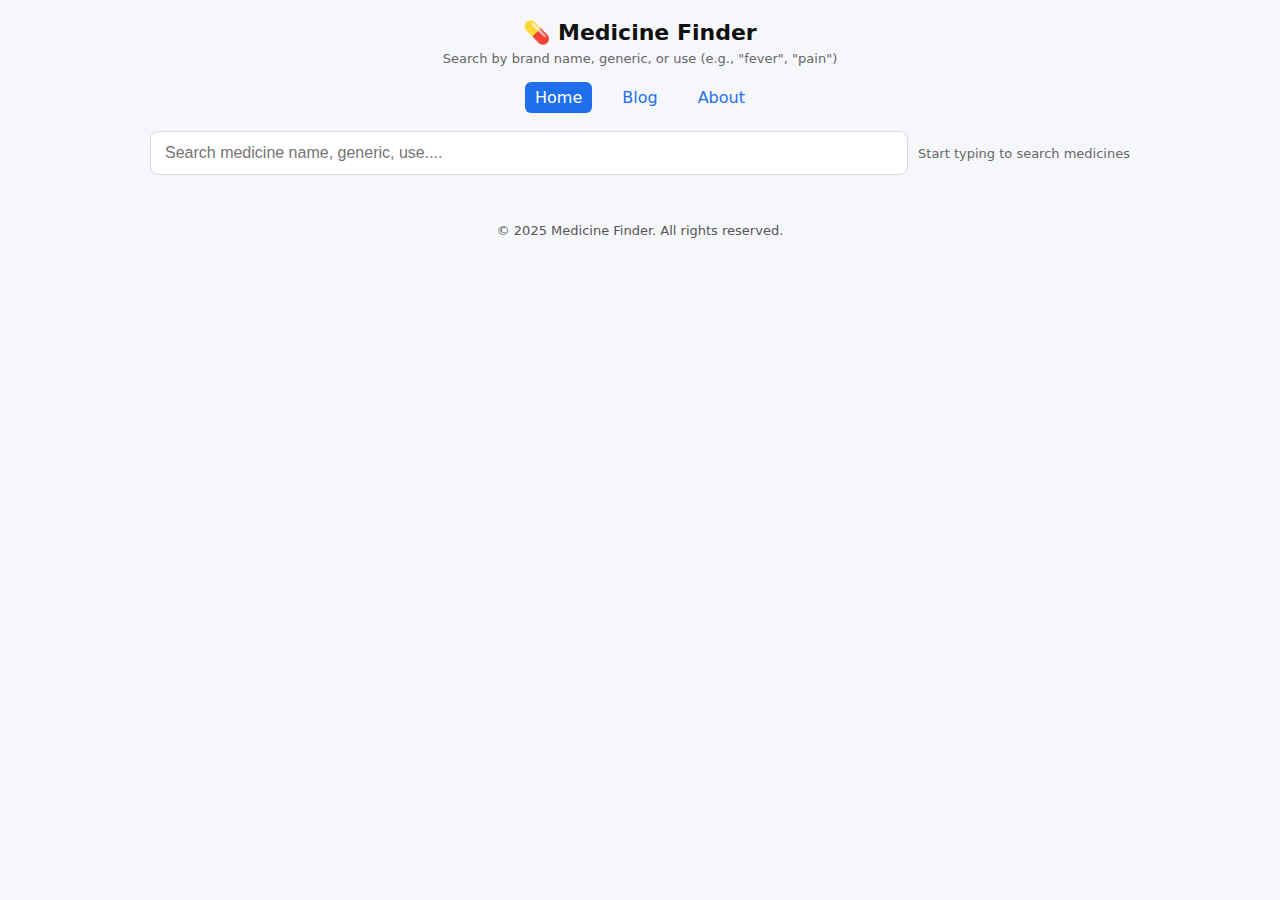
<file: index.html>
<!doctype html>
<html lang="en">
<head>
  <meta charset="utf-8" />
  <meta name="viewport" content="width=device-width,initial-scale=1" />
  <title>Medicine Finder — Live Search</title>
  <link rel="stylesheet" href="style.css" />
</head>
<body>
<div class="container">

  <!-- Header -->
  <header>
    <h1>💊 Medicine Finder</h1>
    <div class="meta">Search by brand name, generic, or use (e.g., "fever", "pain")</div>

    <!-- Navigation -->
    <nav class="nav">
      <a href="index.html" class="active">Home</a>
      <a href="blog.html"> Blog</a>
      <a href="aboutindex.html">About</a>
    </nav>
  </header>

  <!-- Search Section -->
  <div class="search-wrap">
    <input id="search" type="search" placeholder="Search medicine name, generic, use.... " aria-label="Search medicines" />
    <div style="min-width:120px;text-align:right">
      <div class="meta" id="resultMeta">Start typing...</div>
    </div>
  </div>

  <div id="count" class="results-count"></div>
  <div id="results" class="grid" aria-live="polite"></div>

  <div id="noResults" class="no-results" style="display:none;margin-top:12px;">
    ❌ No results found.<br />Try generic name, fewer characters (e.g., "parac"), or general use like "fever".
  </div>
</div>

<!-- Overlay / Details Panel -->
<div id="overlay" class="overlay" role="dialog" aria-modal="true">
  <div class="panel" id="panel">
    <button class="close" id="closeBtn" aria-label="Close dialog">&times;</button>
    <div id="panelContent"></div>
  </div>
</div>

<!-- Footer -->
<footer>
  <p>© 2025 Medicine Finder. All rights reserved.</p>
</footer>


<!--counter-->
<div id="visit-counter">
  <script type="text/javascript" src="https://www.freevisitorcounters.com/en/home/counter/1434858/t/5"></script>
</div>

<script src="script.js"></script>
</body>
</html>
</file>
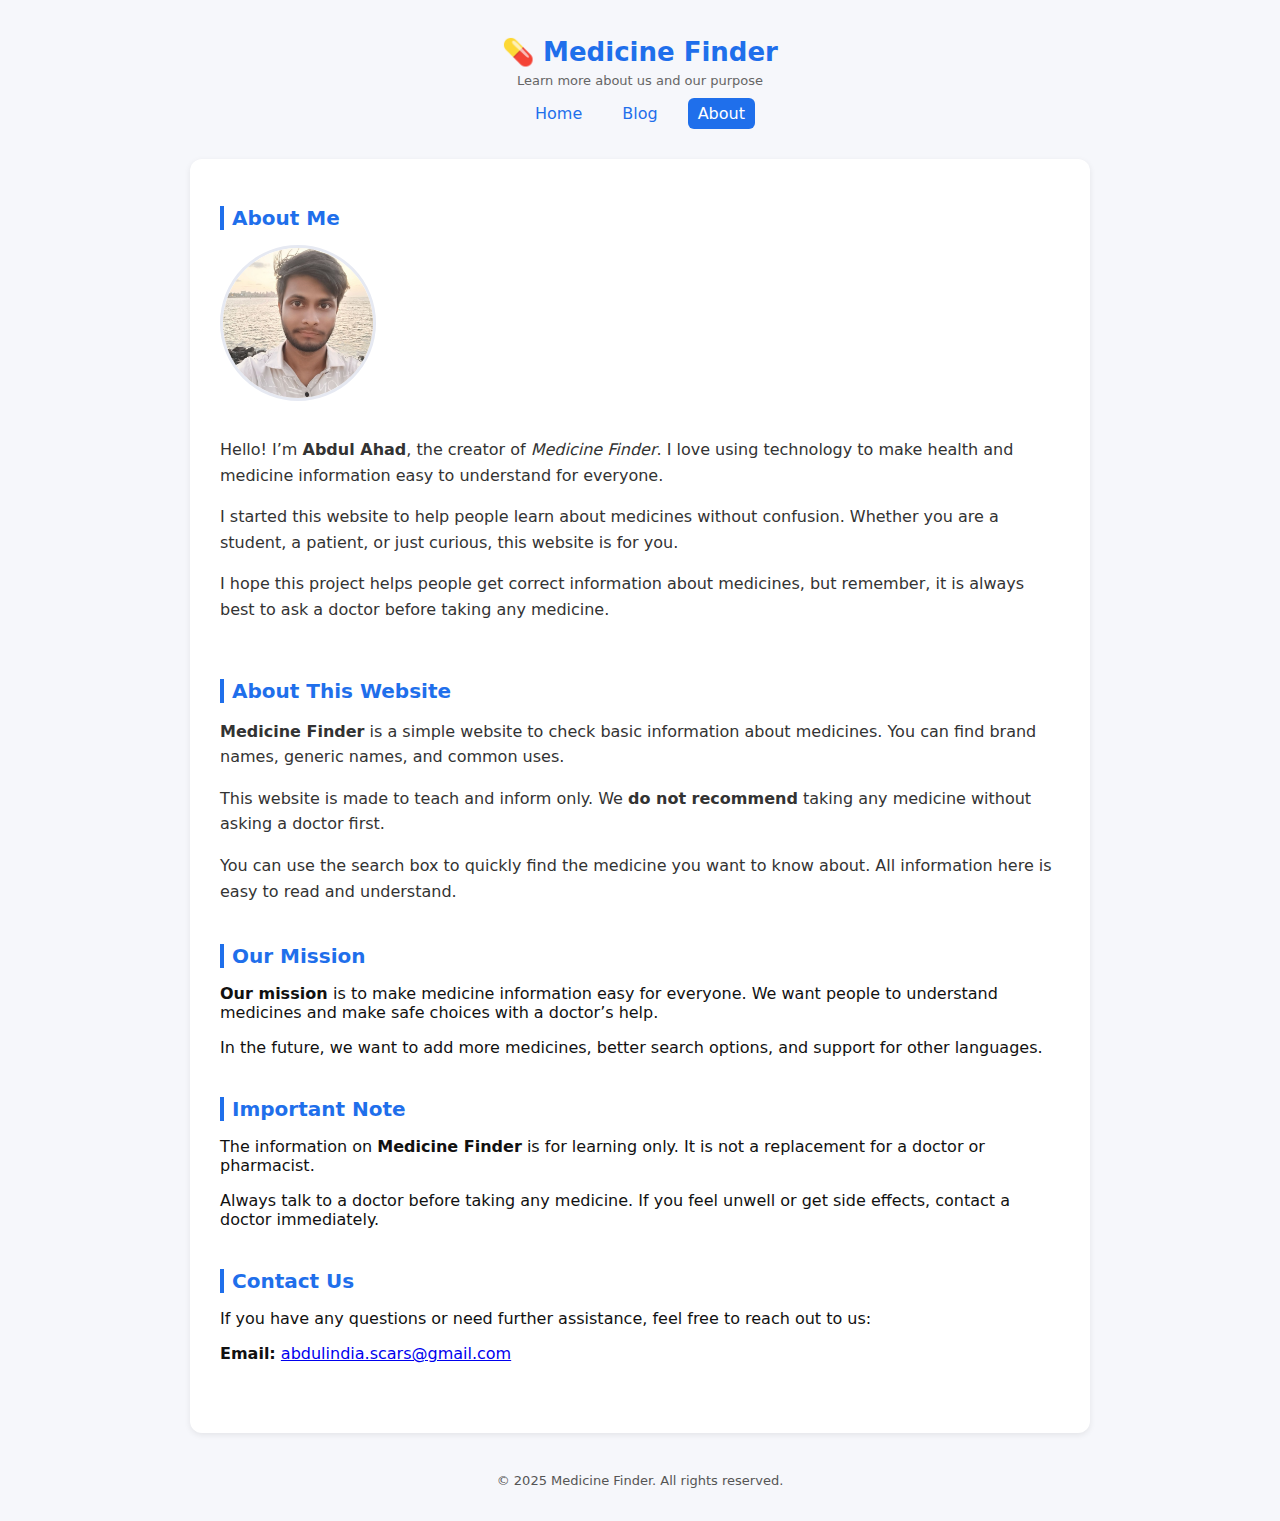
<file: aboutindex.html>
<!doctype html>
<html lang="en">
<head>
  <meta charset="utf-8" />
  <meta name="viewport" content="width=device-width,initial-scale=1" />
  <title>About Us — Medicine Finder</title>
  <link rel="stylesheet" href="about.css" />
</head>
<body>
<div class="container">

  <!-- Header -->
  <header>
    <h1  class="home-link">💊 Medicine Finder</h1>
    <div class="meta">Learn more about us and our purpose</div>

    <!-- Navigation -->
    <nav class="nav">
      <a href="index.html">Home</a>
      <a href="blog.html"> Blog</a>
      <a href="aboutindex.html" class="active">About</a>

    </nav>
  </header>

  <!-- Main Content -->
  <main>

    <!-- About Me Section -->
    <section class="about-me">
      <h2>About Me</h2>
      <div class="about-box">
        <img src="your-photo.jpg" alt="Your Photo" />
        <div>
          <p>
            Hello! I’m <strong>Abdul Ahad</strong>, the creator of <em>Medicine Finder</em>.
            I love using technology to make health and medicine information easy to understand for everyone.
          </p>
          <p>
            I started this website to help people learn about medicines without confusion.
            Whether you are a student, a patient, or just curious, this website is for you.
          </p>
          <p>
            I hope this project helps people get correct information about medicines,
            but remember, it is always best to ask a doctor before taking any medicine.
          </p>
        </div>
      </div>
    </section>

    <!-- About Website Section -->
    <section class="about-site">
      <h2>About This Website</h2>
      <p>
        <strong>Medicine Finder</strong> is a simple website to check basic information about medicines.
        You can find brand names, generic names, and common uses.
      </p>
      <p>
        This website is made to teach and inform only.
        We <strong>do not recommend</strong> taking any medicine without asking a doctor first.
      </p>
      <p>
        You can use the search box to quickly find the medicine you want to know about.
        All information here is easy to read and understand.
      </p>
    </section>

    <!-- Mission Section -->
    <section class="mission">
      <h2>Our Mission</h2>
      <p>
        <strong> Our mission </strong> is to make medicine information easy for everyone.
        We want people to understand medicines and make safe choices with a doctor’s help.
      </p>
      <p>
        In the future, we want to add more medicines, better search options, and support for other languages.
      </p>
    </section>

    <!-- Disclaimer Section -->
    <section class="disclaimer">
      <h2>Important Note</h2>
      <p>
        The information on <strong>Medicine Finder</strong> is for learning only.
        It is not a replacement for a doctor or pharmacist.
      </p>
      <p>
        Always talk to a doctor before taking any medicine.
        If you feel unwell or get side effects, contact a doctor immediately.
      </p>
    </section>

    <section class="Contact Us">
      <h2>Contact Us</h2>
      <p>If you have any questions or need further assistance, feel free to reach out to us:</p>

      <p><strong>Email:</strong> <a href="mailto:abdulindia.scars@gmail.com">abdulindia.scars@gmail.com</a></p>

    </section>

    <!-- Back to Home -->

  </main>

  <!-- Footer -->
  <footer>
    <p>© 2025 Medicine Finder. All rights reserved.</p>
  </footer>

</div>
</body>
</html>
</file>
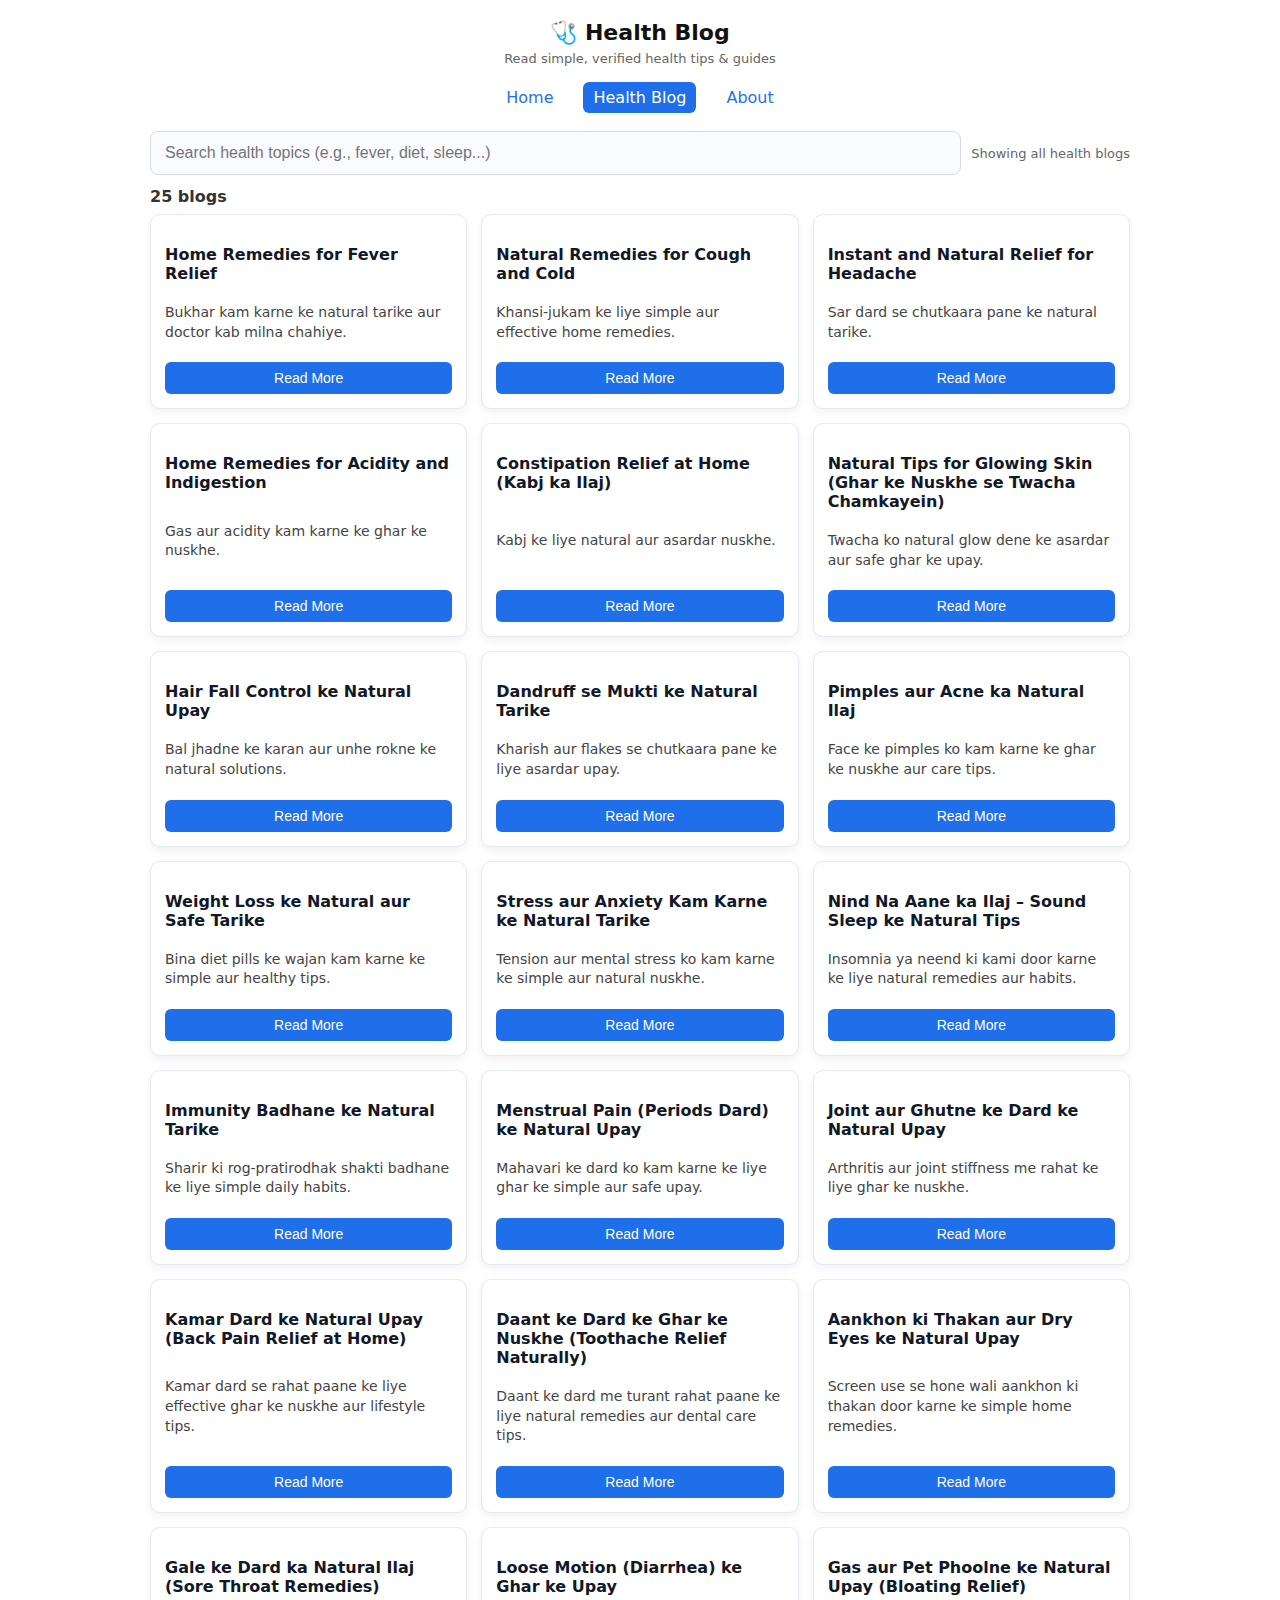
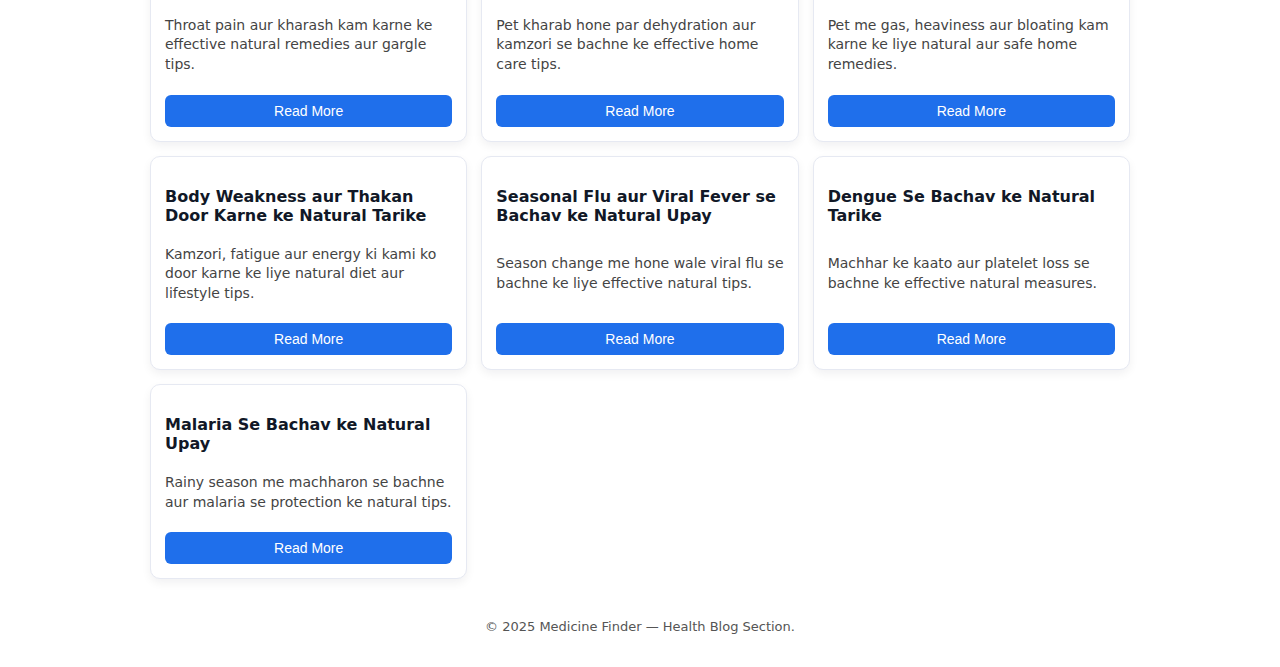
<file: blog.html>
<!doctype html>
<html lang="en">
<head>
  <meta charset="utf-8" />
  <meta name="viewport" content="width=device-width,initial-scale=1" />
  <title>Health Blog — Medicine Finder</title>
  <link rel="stylesheet" href="blog.css" />
</head>
<body>
<div class="container">

  <!-- Header -->
  <header>
    <h1>🩺 Health Blog</h1>
    <div class="meta">Read simple, verified health tips & guides</div>

    <!-- Navigation -->
    <nav class="nav">
      <a href="index.html">Home</a>
      <a href="blog.html" class="active">Health Blog</a>
      <a href="aboutindex.html">About</a>
    </nav>
  </header>

  <!-- Blog Search -->
  <div class="search-wrap">
    <input id="searchBlog" type="search" placeholder="Search health topics (e.g., fever, diet, sleep...)" aria-label="Search blogs" />
    <div style="min-width:120px;text-align:right">
      <div class="meta" id="blogMeta">Start typing...</div>
    </div>
  </div>

  <div id="blogCount" class="results-count"></div>
  <div id="blogList" class="grid" aria-live="polite"></div>

  <div id="noBlogs" class="no-results" style="display:none;margin-top:12px;">
    ❌ No blogs found.<br />Try searching with simpler keywords (e.g., "sleep", "diet", "fever").
  </div>
</div>

<!-- Overlay / Blog Details Panel -->
<div id="blogOverlay" class="overlay" role="dialog" aria-modal="true">
  <div class="panel" id="blogPanel">
    <button class="close" id="closeBlogBtn" aria-label="Close dialog">&times;</button>
    <div id="blogContent"></div>
  </div>
</div>

<!-- Footer -->
<footer>
  <p>© 2025 Medicine Finder — Health Blog Section.</p>
</footer>

<script src="blog.js"></script>
</body>
</html>
</file>
<file: style.css>
:root {
  font-family: system-ui, -apple-system, "Segoe UI", Roboto, Arial, sans-serif;
  color: #111;
}

body {
  margin: 0;
  background: #f6f7fb;
  padding: 20px;
}
.nav {
  display: flex;
  justify-content: center;
  gap: 20px;
  margin-top: 10px;
}

.nav a {
  color: #1f6feb;
  text-decoration: none;
  font-weight: 500;
  padding: 6px 10px;
  border-radius: 6px;
  transition: background 0.2s ease;
}

.nav a:hover {
  background-color: #e8f0fe;
}

.nav a.active {
  background-color: #1f6feb;
  color: white;
}

/* === Footer === */
footer {
  text-align: center;
  margin-top: 40px;
  color: #555;
  font-size: 13px;
}

.container {
  max-width: 980px;
  margin: 0 auto;
}

header {
  display: flex;
  flex-direction: column;
  gap: 6px;
  text-align: center;
  margin-bottom: 18px;
}

h1 {
  font-size: 22px;
  margin: 0;
}

.meta {
  color: #666;
  font-size: 13px;
}

.search-wrap {
  display: flex;
  gap: 10px;
  align-items: center;
  width: 100%;
}

input[type="search"] {
  flex: 1;
  padding: 12px 14px;
  border: 1px solid #d6dbe8;
  border-radius: 8px;
  font-size: 16px;
  box-shadow: 0 1px 0 rgba(0, 0, 0, 0.02) inset;
}

.results-count {
  margin: 8px 0;
  color: #333;
  font-weight: 600;
}

.grid {
  display: grid;
  grid-template-columns: repeat(auto-fill, minmax(260px, 1fr));
  gap: 12px;
}

.card {
  background: #fff;
  padding: 12px;
  border-radius: 10px;
  border: 1px solid #e6e9f2;
  box-shadow: 0 4px 10px rgba(13, 19, 40, 0.06);
  transition: transform 0.15s ease, box-shadow 0.15s ease;
}
.card:hover {
  transform: translateY(-3px);
  box-shadow: 0 6px 18px rgba(13, 19, 40, 0.1);
}

.card h3 {
  margin: 0 0 6px 0;
  font-size: 16px;
  display: flex;
  justify-content: space-between;
  align-items: center;
}

.brand {
  font-weight: 700;
}

.generic {
  color: #6b7280;
  font-size: 13px;
  margin-bottom: 8px;
}

.badge {
  font-size: 12px;
  padding: 4px 8px;
  border-radius: 999px;
  border: 1px solid #dbeafe;
  background: #f0f9ff;
  color: #035388;
}

.small {
  font-size: 13px;
  color: #444;
  margin-bottom: 8px;
}

button.details {
  margin-top: 10px;
  padding: 8px 10px;
  border-radius: 6px;
  border: 0;
  background: #1f6feb;
  color: white;
  cursor: pointer;
}
button.details:hover {
  background: #155cc5;
}

.no-results {
  padding: 20px;
  background: #fff;
  border-radius: 8px;
  border: 1px dashed #e3e8ff;
  color: #444;
  text-align: center;
}

/* === Overlay / Details Panel === */
.overlay {
  position: fixed;
  inset: 0;
  background: rgba(0, 0, 0, 0.55);
  display: none;
  align-items: flex-end;
  justify-content: center;
  padding: 0;
  z-index: 50;
  backdrop-filter: blur(2px);
  animation: fadeIn 0.2s ease;
}

@keyframes fadeIn {
  from { opacity: 0; } to { opacity: 1; }
}

.panel {
  width: 100%;
  max-width: 720px;
  background: #ffffff;
  border-top-left-radius: 20px;
  border-top-right-radius: 20px;
  padding: 24px 20px 30px;
  box-shadow: 0 -4px 20px rgba(0, 0, 0, 0.1);
  max-height: 80vh;
  overflow-y: auto;
  animation: slideUp 0.25s ease;
  position: relative;
}

@keyframes slideUp {
  from { transform: translateY(100px); opacity: 0; }
  to { transform: translateY(0); opacity: 1; }
}

.panel h2 {
  font-size: 22px;
  margin: 0;
  color: #111827;
}

.panel small {
  font-size: 14px;
  color: #6b7280;
}

.panel-section {
  margin-top: 18px;
  padding-bottom: 12px;
  border-bottom: 1px solid #f1f1f5;
}

.panel-section:last-child {
  border-bottom: none;
}

.panel-section h4 {
  margin: 0 0 6px;
  color: #2563eb;
  font-size: 15px;
  text-transform: uppercase;
  letter-spacing: 0.5px;
  display: flex;
  align-items: center;
  gap: 6px;
}

.panel-section p,
.panel-section ul {
  margin: 0;
  color: #374151;
  font-size: 15px;
  line-height: 1.5;
}

.panel-section ul {
  list-style-type: disc;
  padding-left: 20px;
}

.close {
  background: #f3f4f6;
  border: none;
  font-size: 20px;
  color: #111;
  position: absolute;
  top: 14px;
  right: 14px;
  border-radius: 50%;
  width: 32px;
  height: 32px;
  cursor: pointer;
  display: flex;
  align-items: center;
  justify-content: center;
}

.close:hover {
  background: #e5e7eb;
}

.panel-meta {
  color: #6b7280;
  font-size: 13px;
  margin-top: 6px;
}

.price-tag {
  display: inline-block;
  background: #e0f2fe;
  color: #0369a1;
  padding: 5px 10px;
  border-radius: 6px;
  font-size: 14px;
  font-weight: 600;
}

.rx-badge {
  background: #fee2e2;
  color: #991b1b;
  font-size: 13px;
  padding: 4px 8px;
  border-radius: 5px;
  margin-left: 6px;
}

@media (max-width: 560px) {
  .grid {
    grid-template-columns: repeat(1, 1fr);
  }
}
</file>
<file: about.css>
/* === Base Styles === */
:root {
  font-family: system-ui, -apple-system, "Segoe UI", Roboto, Arial, sans-serif;
  color: #111;
}

body {
  margin: 0;
  background: #f6f7fb;
  padding: 20px;
}

.container {
  max-width: 900px;
  margin: 0 auto;
}

/* === Header === */
header {
  text-align: center;
  margin-bottom: 30px;
}

header h1 {
  font-size: 26px;
  margin-bottom: 6px;
}

.home-link {
  text-decoration: none;
  color: #1f6feb;
}

.home-link:hover {
  text-decoration: underline;
}

.meta {
  color: #666;
  font-size: 13px;
  margin-bottom: 10px;
}

/* === Navigation Bar === */
.nav {
  display: flex;
  justify-content: center;
  gap: 20px;
  margin-top: 10px;
}

.nav a {
  color: #1f6feb;
  text-decoration: none;
  font-weight: 500;
  padding: 6px 10px;
  border-radius: 6px;
  transition: background 0.2s ease;
}

.nav a:hover {
  background-color: #e8f0fe;
}

.nav a.active {
  background-color: #1f6feb;
  color: white;
}

/* === Main Content === */
main {
  background: #fff;
  padding: 30px;
  border-radius: 12px;
  box-shadow: 0 2px 6px rgba(0, 0, 0, 0.08);
}

section {
  margin-bottom: 40px;
}

h2 {
  color: #1f6feb;
  font-size: 20px;
  margin-bottom: 15px;
  border-left: 4px solid #1f6feb;
  padding-left: 8px;
}

/* === About Me Section === */
.about-box {
  display: flex;
  align-items: flex-start;
  gap: 20px;
  flex-wrap: wrap;
}

.about-box img {
  width: 150px;
  height: 150px;
  border-radius: 50%;
  object-fit: cover;
  border: 3px solid #e6e9f2;
}

.about-box p {
  flex: 1;
  font-size: 16px;
  color: #333;
  line-height: 1.6;
}

/* === About Website Section === */
.about-site p {
  font-size: 16px;
  color: #333;
  line-height: 1.6;
  margin-bottom: 15px;
}

/* === Back to Home Button === */
.back-home {
  text-align: center;
  margin-top: 30px;
}

.back-home a {
  display: inline-block;
  background-color: #1f6feb;
  color: #fff;
  padding: 10px 18px;
  border-radius: 6px;
  text-decoration: none;
  transition: background 0.2s ease;
}

.back-home a:hover {
  background-color: #155cc5;
}

/* === Footer === */
footer {
  text-align: center;
  margin-top: 40px;
  color: #555;
  font-size: 13px;
}

/* === Responsive Design === */
@media (max-width: 600px) {
  body {
    padding: 10px;
  }

  main {
    padding: 20px;
  }

  .about-box {
    flex-direction: column;
    align-items: center;
    text-align: center;
  }

  .about-box img {
    width: 120px;
    height: 120px;
  }
}
</file>
<file: blog.css>
:root {
  font-family: system-ui, -apple-system, "Segoe UI", Roboto, Arial, sans-serif;
  color: #111;
}

body {
  margin: 0;
  background: #f6f7fb;
  padding: 20px;
  background-color: white;
}

.container {
  max-width: 980px;
  margin: 0 auto;
}

header {
  display: flex;
  flex-direction: column;
  gap: 6px;
  text-align: center;
  margin-bottom: 18px;
}

h1 {
  font-size: 22px;
  margin: 0;
}

.meta {
  color: #666;
  font-size: 13px;
}

.nav {
  display: flex;
  justify-content: center;
  gap: 20px;
  margin-top: 10px;
}

.nav a {
  color: #1f6feb;
  text-decoration: none;
  font-weight: 500;
  padding: 6px 10px;
  border-radius: 6px;
  transition: background 0.2s ease;
}

.nav a:hover {
  background-color: #e8f0fe;
}

.nav a.active {
  background-color: #1f6feb;
  color: white;
}

/* ==========================
   🔍 SEARCH BAR
   ========================== */
.search-wrap {
  display: flex;
  gap: 10px;
  align-items: center;
  width: 100%;
  margin-bottom: 12px;
}

input[type="search"] {
  flex: 1;
  padding: 12px 14px;
  border: 1px solid #d6dbe8;
  border-radius: 8px;
  font-size: 16px;
  background: #fafbff;
  transition: all 0.2s ease;
}

input[type="search"]:focus {
  border-color: #1f6feb;
  box-shadow: 0 0 0 3px rgba(31, 111, 235, 0.15);
  outline: none;
}

/* ==========================
   📦 GRID + CARDS
   ========================== */
.grid {
  display: grid;
  grid-template-columns: repeat(auto-fill, minmax(260px, 1fr));
  gap: 14px;
}

.card {
  background: #fff;
  padding: 14px;
  border-radius: 10px;
  border: 1px solid #e6e9f2;
  box-shadow: 0 4px 10px rgba(13, 19, 40, 0.06);
  transition: transform 0.15s ease, box-shadow 0.15s ease;
  display: flex;
  flex-direction: column;
  justify-content: space-between;
}

.card:hover {
  transform: translateY(-3px);
  box-shadow: 0 6px 18px rgba(13, 19, 40, 0.1);
}

.card h3 {
  font-size: 16px;
  color: #111827;
  font-weight: 600;
  margin-bottom: 6px;
}

.card p.small {
  font-size: 14px;
  color: #444;
  line-height: 1.4;
  margin-bottom: 10px;
}


button.details {
  margin-top: 10px;
  padding: 8px 10px;
  border-radius: 6px;
  border: 0;
  background: #1f6feb;
  color: white;
  cursor: pointer;
  font-size: 14px;
  font-weight: 500;
  transition: background 0.2s ease, box-shadow 0.2s ease;
}

button.details:hover {
  background: #155cc5;
  box-shadow: 0 0 8px rgba(31, 111, 235, 0.4);
}

.results-count {
  margin: 8px 0;
  color: #333;
  font-weight: 600;
}

.no-results {
  padding: 20px;
  background: #fff;
  border-radius: 8px;
  border: 1px dashed #e3e8ff;
  color: #444;
  text-align: center;
}

.overlay {
  position: fixed;
  inset: 0;
  background: rgba(0, 0, 0, 0.55);
  display: none;
  align-items: flex-end;
  justify-content: center;
  padding: 0;
  z-index: 50;
  backdrop-filter: blur(2px);
  animation: fadeIn 0.2s ease;
}

@keyframes fadeIn {
  from { opacity: 0; }
  to { opacity: 1; }
}

.panel {
  width: 100%;
  max-width: 720px;
  background: #ffffff;
  border-top-left-radius: 20px;
  border-top-right-radius: 20px;
  padding: 24px 20px 30px;
  box-shadow: 0 -4px 20px rgba(0, 0, 0, 0.1);
  max-height: 80vh;
  overflow-y: auto;
  animation: slideUp 0.25s ease;
  position: relative;
}

@keyframes slideUp {
  from { transform: translateY(100px); opacity: 0; }
  to { transform: translateY(0); opacity: 1; }
}

.panel h2 {
  font-size: 22px;
  color: #111827;
  margin-bottom: 10px;
}

.panel p, .panel li {
  font-size: 15px;
  color: #374151;
  line-height: 1.6;
}

.panel ul, .panel ol {
  padding-left: 18px;
}

.close {
  background: #f3f4f6;
  border: none;
  font-size: 20px;
  color: #111;
  position: absolute;
  top: 14px;
  right: 14px;
  border-radius: 50%;
  width: 32px;
  height: 32px;
  cursor: pointer;
  display: flex;
  align-items: center;
  justify-content: center;
}

.close:hover {
  background: #e5e7eb;
}

/* ==========================
   💡 MARK HIGHLIGHT (Search Text)
   ========================== */
mark {
  background-color: #fff2ac;
  padding: 0 3px;
  border-radius: 2px;
}


.rx-badge {
  background: #fee2e2;
  color: #991b1b;
  font-size: 13px;
  padding: 4px 8px;
  border-radius: 5px;
  margin-left: 6px;
}

/* ==========================
   ⚙️ FOOTER
   ========================== */
footer {
  text-align: center;
  margin-top: 40px;
  color: #555;
  font-size: 13px;
  position: relative;
  z-index: 1;
}

/* ==========================
   📱 RESPONSIVENESS
   ========================== */
@media (max-width: 560px) {
  .grid {
    grid-template-columns: repeat(1, 1fr);
  }
}

@media (max-width: 480px) {
  h1 {
    font-size: 20px;
  }

  input[type="search"] {
    font-size: 14px;
    padding: 10px;
  }

  button.details {
    font-size: 13px;
    padding: 8px 12px;
  }
}
b{
color:black;}
</file>
